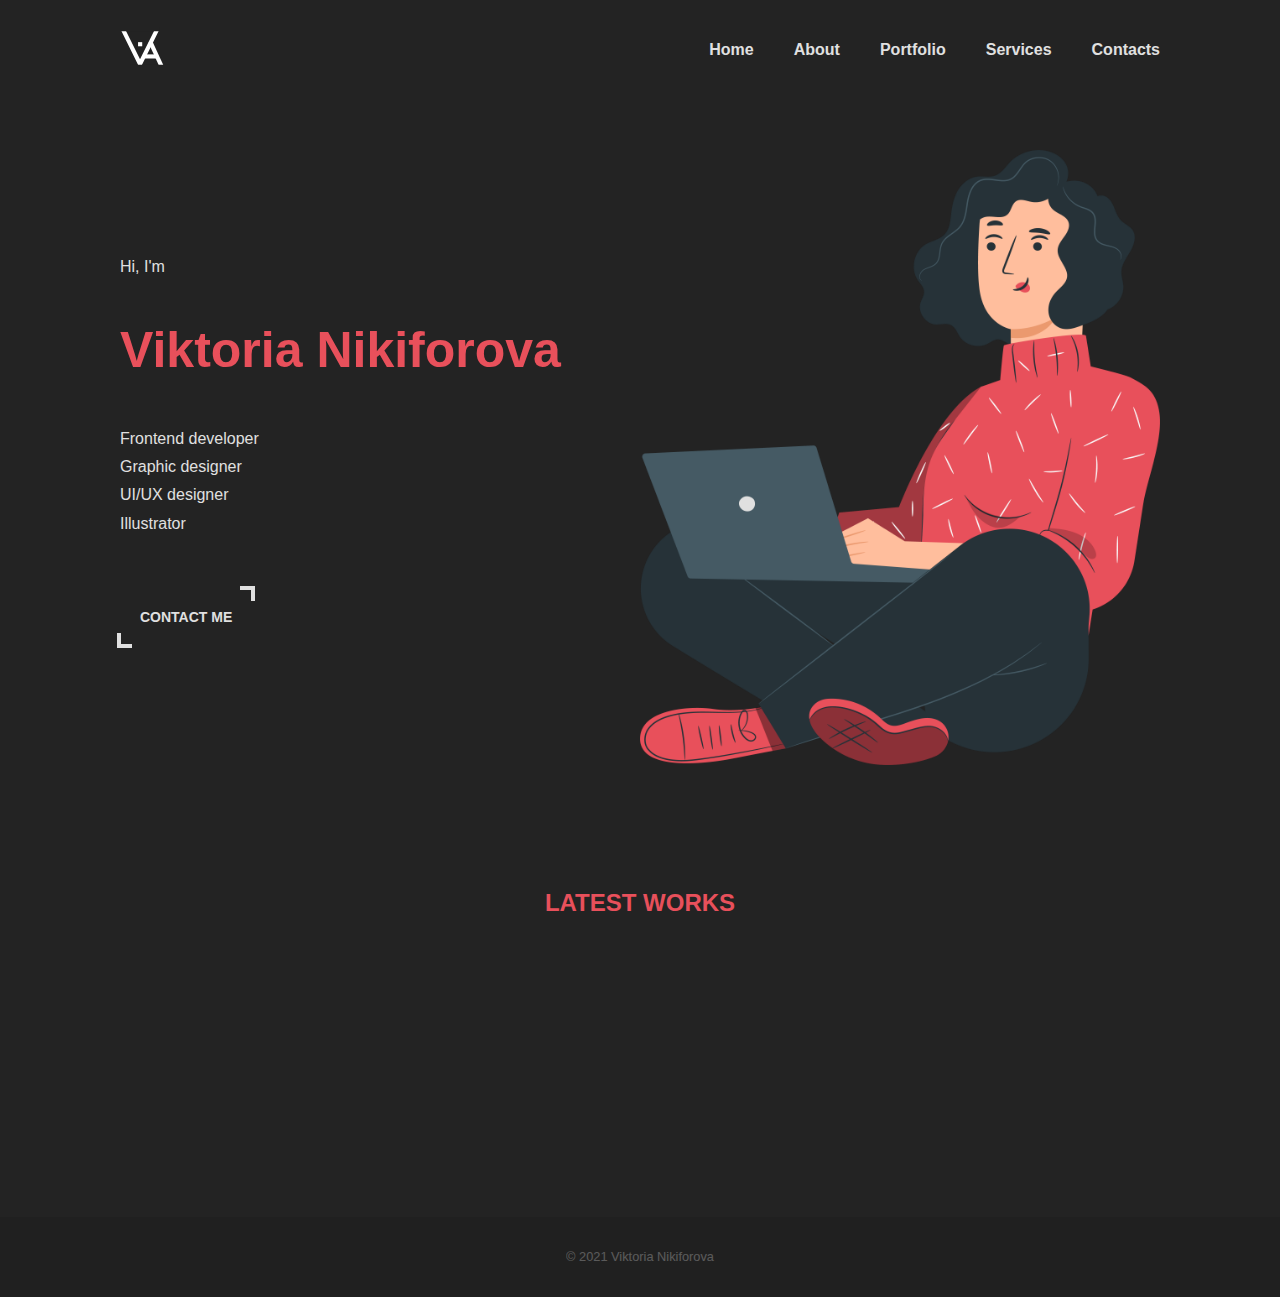
<file: index.html>
<!DOCTYPE html>
<html lang="en">
<head>
    <meta charset="UTF-8">
    <meta http-equiv="X-UA-Compatible" content="IE=edge">
    <meta name="viewport" content="width=device-width, initial-scale=1.0">
    <link rel="stylesheet" href="css/normalize.css">
    <link rel="stylesheet" href="css/style.css">
    <link rel="shortcut icon" href="img/favicon.png" type="image/png">
    <title>Viktoria Nikiforova | Designer | Illustrator | Frontend Developer</title>
</head>
<body>
   <header class="header" >
       <div class="container header-container" id="header">
           <a class="logo" href="index.html">
               <img src="img/logo.svg" alt="Vika">
           </a>
           <nav class="menu list-reset">
               <ul class="menu-list">
                   <li class="menu-item"><a href="index.html" class="menu-link">Home</a></li>
                   <li class="menu-item"><a href="about.html" class="menu-link">About</a></li>
                   <li class="menu-item"><a href="portfolio.html" class="menu-link">Portfolio</a></li>
                   <li class="menu-item"><a href="services.html" class="menu-link">Services</a></li>
                   <li class="menu-item"><a href="contacts.html" class="menu-link">Contacts</a></li>
               </ul>
           </nav>
           <div class="menu-btn">
                <div class="menu-btn_burger"></div>
            </div>
       </div>
   </header>
   
   <main>
       <section class="hero">
            <div class="container">
                <div class="side-hero">
                    <div class="hero-content anim-items">
                        <span class="hero-subtitle" style="margin-bottom: 30px;">Hi, I'm</span>
                        <p style="margin-bottom: 50px;"> 
                            <span class="hero-title">Viktoria Nikiforova</span>
                        </p>
                            <ul class="hero-descr">
                                <li><span class="hero-subtitle">Frontend developer</span></li>
                                <li><span class="hero-subtitle">Graphic designer</span></li>
                                <li><span class="hero-subtitle">UI/UX designer</span></li>
                                <li><span class="hero-subtitle">Illustrator</span></li>
                            </ul>
                        <p>
                            <a href="contacts.html" class="contact">
                                <button id="contactBtn" class="contact btn-reset">CONTACT ME</button> 
                            </a>
                            
                        </p>
                    </div> 
                    <div class="hero-me">
                        <img class="home-image anim-items" src="img/hero-me.png" alt="me">
                    </div>
                </div>
            </div>
       </section>
       <section class="latest_works">
            <div class="container">
                <div style="margin-bottom: 50px;">
                    <h2 class="latest_works-title anim-items" >LATEST WORKS</h2>
                </div>
                <div class="latest_works-container anim-items">
                    <a href="portfolio.html#new">
                        <div class="latest_works-item"> 
                            <img class="latest_works-img" src="img/backgr1.png" alt="pic here">
                            <div style="padding-left: 10px;">
                                <h4 class="subtitle">
                                STROLLKY
                                </h4>
                                <p class="latest_works-descr">
                                    Product design, good fresh start 
                                </p>
                                <img class="arrow" src="img/arrowright.svg" alt="">

                            </div>
                            
                        </div>   
                    </a>  
                    <a href="portfolio.html#illustrations">
                    <div class="latest_works-item">
                            <img class="latest_works-img" src="img\backgr2.png" alt="pic here">
                            <div style="padding-left: 10px;">
                                <h4 class="subtitle">
                                    NEW AVATARS
                                </h4>
                                <p class="latest_works-descr">
                                    Not a commercial order actually
                                </p>
                                <img class="arrow" src="img/arrowright.svg" alt="">
                            </div>
                        
                        </div>
                    </a> 
                    <a href="portfolio.html#new">
                    <div class="latest_works-item">
                        <img class="latest_works-img" src="img\backgr3.png" alt="pic here">
                        <div  style="padding-left: 10px;">
                            <h4 class="subtitle">
                                VISUAL DESIGN
                            </h4>
                            <p class="latest_works-descr">
                                New steps
                            </p>
                            <div class="arrow">
                                <img src="img/arrowright.svg" alt="">
                            </div>
                            
                        </div>
                            
                       </div> 
                    </a> 
                    
                </div>   
            </div>
       </section>
   </main>
   <footer class="footer">
    <div class="container footer-container">
            <div class="footer-copyright">
                <small class="copyright">
                    <span>&#169; 2021 Viktoria Nikiforova</span> 
                </small>
            </div>
        </div>
    </footer>
    <script src="script.js"></script>
   
</body>
</html>
</file>
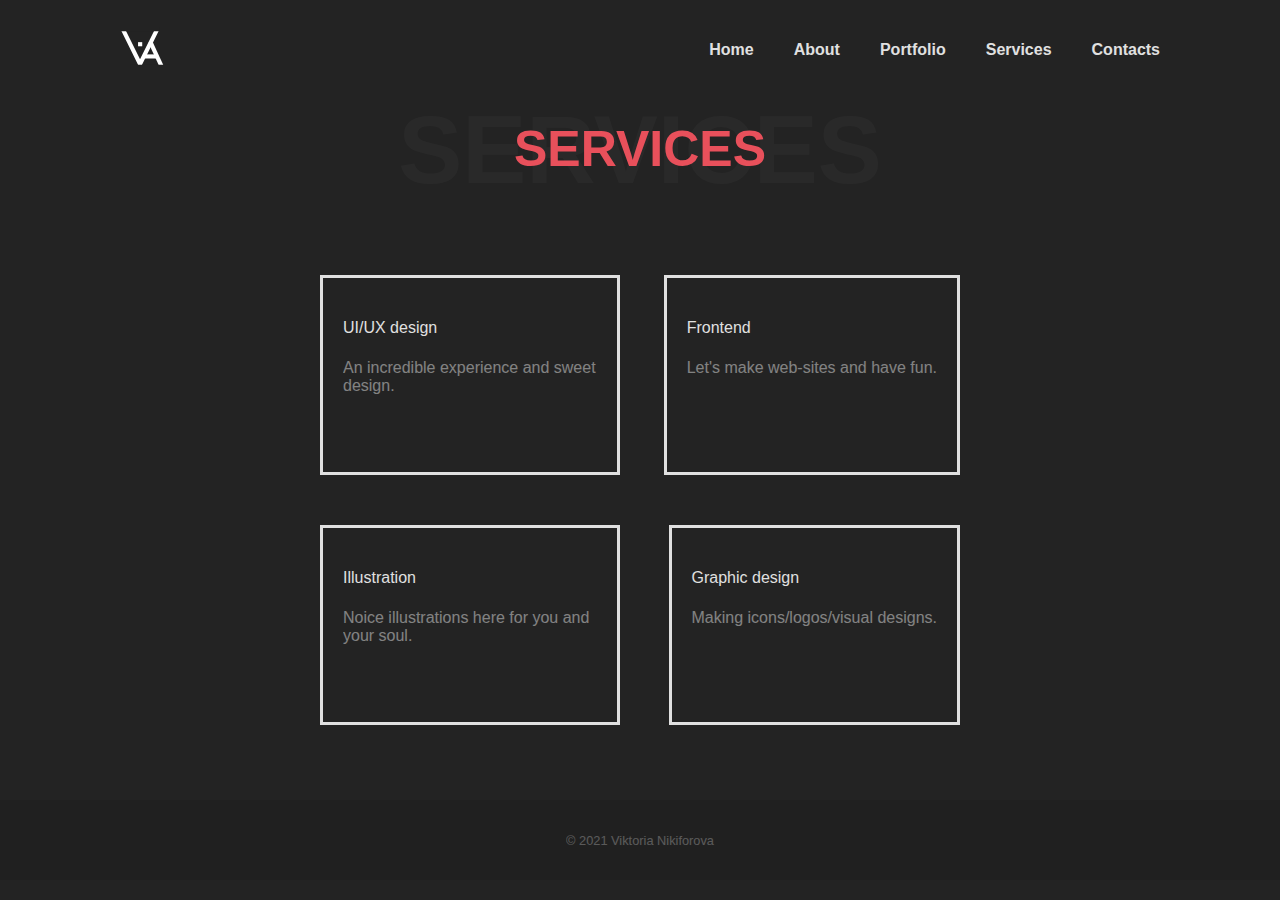
<file: services.html>
<!DOCTYPE html>
<html lang="en">
<head>
    <meta charset="UTF-8">
    <meta http-equiv="X-UA-Compatible" content="IE=edge">
    <meta name="viewport" content="width=device-width, initial-scale=1.0">
    <link rel="stylesheet" href="css/style.css">
    <link rel="stylesheet" href="css/normalize.css">
    <link rel="shortcut icon" href="img/favicon.png" type="image/png">
    <title>Services of Viktoria Nikiforova</title>
</head>
<body>
    <header class="header" >
        <div class="container header-container" id="header">
            <a class="logo" href="index.html">
                <img src="img/logo.svg" alt="Vika">
            </a>
            <nav class="menu list-reset">
                <ul class="menu-list">
                    <li class="menu-item"><a href="index.html" class="menu-link">Home</a></li>
                    <li class="menu-item"><a href="about.html" class="menu-link">About</a></li>
                    <li class="menu-item"><a href="portfolio.html" class="menu-link">Portfolio</a></li>
                    <li class="menu-item"><a href="services.html" class="menu-link">Services</a></li>
                    <li class="menu-item"><a href="contacts.html" class="menu-link">Contacts</a></li>
                </ul>
            </nav>
            <div class="menu-btn">
                <div class="menu-btn_burger"></div>
            </div>
        </div>
    </header>
    <main>
        <section>
            <div class="container">
                <div class="title anim-items">
                <div class="background-title">
                    Services 
                </div>
                <div class="main-title">
                    Services
                </div>
            </div>
        </section>
        <section class="services">
            <div class="container">
                <div class="services-container">
                    <div class="row anim-items">
                        <a href="contacts.html#form">
                        <div class="service-item">
                                <h4 class="subtitle">
                                    UI/UX design
                                </h4>
                                <p class="service-descr">
                                    An incredible experience and sweet design.
                                </p>
                                <img class="arrow" src="img/arrowright.svg" alt="">
                           </div> 
                        </a>
                        
                        <a href="contacts.html#form">
                        <div class="service-item">
                            
                                <h4 class="subtitle">
                                    Frontend
                                </h4>
                                <p class="service-descr">
                                    Let's make web-sites and have fun.
                                </p>
                                <img class="arrow" src="img/arrowright.svg" alt="">
                            </div>
                        </a>
                        
                    </div>
                     <div class="row anim-items">
                         <a href="contacts.html#form">
                        <div class="service-item">
                            
                                <h4 class="subtitle">
                                    Illustration
                                </h4>
                                <p class="service-descr">
                                    Noice illustrations here for you and your soul.
                                </p>
                                <img class="arrow" src="img/arrowright.svg" alt="">
                            </div> 
                        </a> 
                       <a href="contacts.html#form">
                        <div class="service-item">
                            <h4 class="subtitle">
                                Graphic design
                            </h4>
                            <p class="service-descr">
                                Making icons/logos/visual designs.
                            </p>
                                <img class="arrow" src="img/arrowright.svg" alt="">
                            </div>
                        </a> 
                        
                     </div>
                    
                </div>   
            </div>
       </section>
    </main>
    <footer class="footer">
        <div class="container footer-container">
                <div class="footer-copyright">
                    <small class="copyright">
                        <span>&#169; 2021 Viktoria Nikiforova</span> 
                    </small>
                </div>
            </div>
        </footer>
        <script src="script.js"></script>
</body>
</html>
</file>
<file: css/style.css>
/* ------------------GENERAL-PROPERTIES--------------------*/
*{
	box-sizing: border-box;
}

*::before,
*::after{
	box-sizing: border-box;
	padding: 0;
	margin: 0;
	border: 0;
}

img{
	max-width: 100%;

}

ul,ol,li{
	margin:0;
	padding:0;
	list-style-type: none;
}

.btn-reset{
	border: none;
	background-color: transparent;
	cursor: pointer;
	padding:0;
}

a{
	text-decoration: none;
	color: #E0E0E0;
}

a:hover{
	color: #E07748;
	cursor: pointer;
	transition: all 0.3s ease-out;
}

.content-container{
	display: flex;
	justify-content: space-between;
}

.container{
	max-width: 1040px;
	padding: 0 20px;
	margin: 0 auto;
	box-sizing: content-box; /*нет прилипания краёв */
}

h2{
	text-align: center;
}

h4{
	font-weight: 400;
}

body{
    background-color: #232323;
    font-family: "Gordita", sans-serif;
	font-weight: 400;
	font-size: 16px;
	color: #E0E0E0;
}

/* -----------------------HEADER----------------------*/

.header{
	position: fixed;
	left:0;
	top: 0;
	width: 100%;
	z-index: 50;
	background-color: #232323;
}

.header-container{
	display: flex;
	flex-direction: row;
	justify-content: space-between;
	min-height: 100px;
	align-items: center;
}

.logo{
	max-width: 50px;
	min-width: 30px;
	z-index: 1;
}

.menu-list{
	display: flex;
	flex-wrap: wrap;
}

.menu-item{
	margin: 0px 0px 0px 40px;
}

.menu-link{
	color: #E0E0E0;
	font-weight: 600;
	line-height: calc(24/14*100%);
}

.menu-btn{
    width: 50px;
    height: 50px;
    cursor: pointer;
    transition: all .5s ease-in-out;
    position: relative;
    display: flex;
    justify-content: center;
    align-items: center;
    display: none;
}

.menu-btn_burger{
    display: none;
    width: 35px;
    height: 4px;
    background: #E8505B;
    transition: all .5s ease-in-out;
}

.menu-btn_burger::before, .menu-btn_burger::after{
    content: '';
    position: absolute;
    width: 35px;
    height: 4px;
    background: #E8505B;
    transition: all .5s ease-in-out;
}

.menu-btn_burger::before{
    transform: translateY(-14px);
}

.menu-btn_burger::after{
    transform: translateY(14px);
}

/* анимация бургера в крест */
.menu-btn.open .menu-btn_burger{
    background: transparent;
}

.menu-btn.open .menu-btn_burger::before{
    transform: rotate(45deg);
}

.menu-btn.open .menu-btn_burger::after{
    transform: rotate(-45deg);
}

.menu-list.open {
    top: 0;
}

a.menu-link{
	position: relative;
}

a.menu-link:after {
	display: block;
	position: absolute;
	left: 0;  /* for underline direction*/
	width: 0;
	height: 3px; 
	background-color: #E8505B;
	content: "";
	transition: width 0.3s ease-out;
}
  
a.menu-link:hover:after,
a.menu-link:focus:after {
	width: 100%;
}

.background-title{
	text-transform: uppercase;
	position: absolute;
	left: 50%;
	margin-right: -50%;
    transform: translate(-50%, -50%); 
	opacity: 3%;
	font-size: 96px;
	font-weight: 900;
}

.main-title{
	text-transform: uppercase;
	position: absolute;
	left: 50%;
	margin-right: -50%;
    transform: translate(-50%, -50%); 
	color: #E8505B;
	font-size: 50px;
	font-weight: 600;
}

.title{
	opacity: 0;
	transition: 2s ease-out;
}

/* ------------------PORTFOLIO-PAGE-------------------*/

.artgallery{
	position: relative;
	top: 100px;
	margin-top: 100px;
}

.portfolio-content{
	display: flex;
	justify-content: space-around;
	opacity: 0;
	transform: translateX(-5%);
	transition: 2s ease-out;
}

.side-title-right span{
	position: sticky;
	top: 100px;
}

.side-artgallery{
	display: flex;
	flex-basis: 80%;
	flex-wrap: wrap;
    padding: 0 4px;
}

.side-artgallery-item{
	flex: 50%;
    max-width: 50%;
    padding: 6px 6px;
}

.side-artgallery-item img{
	width: 100%;
}

.side-title-left span{
	position: sticky;
	top: 100px;
}

.sticky{
	text-transform: uppercase;
	opacity: 0;
	transform: translateX(-10%);
	transition: 2s ease-out;
}


/* ------------------MAIN-PAGE-(HOME)-------------------*/

main{
	margin-top: 150px;
}

.hero-title{
	color: #E8505B;
	font-size: 50px;
	font-weight: 700;
}

.latest_works{
	position: relative;
	top: 100px;
}
.latest_works-title{
	color:#E8505B;
	opacity: 0;
	transform: translate(0px, -50%);
	transition: 2s ease-out;
}
.latest_works-container{
	display: flex;
	justify-content: space-between;
	opacity: 0;
	transform: translate(0px, 20%);
	transition: 2s ease-out;
}
.latest_works-item{
	display: flex;
	justify-content: space-between;
	align-items: center;
	border: 3px solid #E0E0E0;
	padding: 10px;
	width: 330px;
	height: 200px;
	font-size: 14px;
}
.latest_works-img{
	max-width: 144px;
	max-height: 144px;
}
.latest_works-item .subtitle{
	font-size: 18px;
}
.latest_works-descr{
	opacity: 50%;
}
.arrow{
	float: right;
	opacity: 0;
}
.latest_works-item:hover .arrow {
	transform: translateX(30%);
	transition: all 1s ease;
	opacity:80%;
}
.latest_works-item:hover{
	box-shadow: -10px 10px 5px #1b1b1b;
	transform: translateY(-5px);
	transition: all 0.5s ease-in-out;
}
a .latest_works-item{
	color: #E0E0E0;
}

.side-hero{
	display: flex;
	flex-direction: row;
	justify-content: space-between;
}

.hero-me{
	max-width: 50%;
	max-height: 50%;
	float: right;
	animation: moving 2.2s infinite;
}

.home-image{
	opacity: 0;
	transform: translate(20%, 0px);
	transition: 2s ease-out;
}

@keyframes moving {
	0% {
	  	transform: translateY(-35px);
	}
	50% {
	  	transform: translateY(-20px);
	}
	100% {
	  	transform: translateY(-35px);
	}
}

@-webkit-keyframes moving {
	0% {
	  	transform: translateY(-35px);
	}
	50% {
	  	transform: translateY(-20px);
	}
	100% {
	  	transform: translateY(-35px);
	}
}

.hero-content{
	display: flex;
	justify-content: center;
	flex-direction: column;
	opacity: 0;
	transform: translate(-20%, 0px);
	transition: 2s ease-out;
}

.hero-subtitle{
	color: #E0E0E0;
}

.hero-descr{
	display: flex;
	justify-content: space-between;
	flex-direction: column;
	margin-bottom: 30px;
}

.hero-descr li{
	padding-bottom: 10px;
}

button.contact{
	font-weight: 600;
	font-size: 14px;
	color: #E0E0E0;
	border: none;
	padding: 20px;
	transition: .5s;
	position: relative;
}

button.contact:hover{
	color:#E8505B;
}

button.contact::after{
	position: absolute;
	content: '';
	display: block;
	width: 15px;
	height: 15px;
	border-width: 4px;
	border-style: solid;
	right: -3px;
	top: -3px;
	border-bottom: none;
	border-left: none;
	transition: .5s;
}

button.contact:hover::after{
	width: 100%;
	height: 0%;
	right: 0;
	border-color: #E8505B;
}

button.contact:hover::before{
	width: 100%;
	height: 0%;
	left: 0;
	border-color: #E8505B;
}

button.contact::before{
	position: absolute;
	content: '';
	display: block;
	width: 15px;
	height: 15px;
	border-width: 4px;
	border-style: solid;
	left: -3px;
	bottom: -3px;
	border-top: none;
	border-right: none;
	transition: .5s;
}


/* -----------------------FOOTER------------------------*/

.footer{
	height: 80px;
	position: relative;
	top: 150px;
	background-color: #202020;
	display: flex;
	align-items: center;
}

.copyright{
	opacity: 30%;
}


/* --------------------SERVICES-PAGE---------------------*/

a .service-item {
	color:#E0E0E0;
}

.service-item:hover .arrow{
	transform: translateX(30%);
	transition: all 1s ease;
	opacity:80%;
}

.service-item:hover{
	box-shadow: -6px 6px 15px #1b1b1b;
	transform: translateY(-5px);
	transition: all 0.5s ease-in-out;
}

.services{
	position: relative;
	top: 100px;
}

.service-descr{
	opacity: 50%;
}

.service-item{
	border: 3px solid #E0E0E0;
	padding: 20px;
	max-width: 300px;
	min-height: 200px;
}

.services-container{
	display: flex;
	justify-content: space-between;
	flex-direction: column;
	max-width: 640px;
	margin: 0 auto;
}

.row{
	display: flex;
	justify-content: center;
	padding: 25px 0px;
	justify-content: space-between;
	opacity: 0;
	transform: translate(0px,10%);
	transition: 1s ease-out;
}


/* --------------------ABOUT-PAGE---------------------*/

.about-container{
	position: relative;
	top: 35px;
	display: flex;
	justify-content: space-between;
}

.about-subtitle{
	text-align: center;
	
}

.skills{
	display: flex;
	flex-direction: column;
	flex-basis: 40%;
	justify-content: center;
	opacity: 0;
	transform: translate(-20%,0px);
	transition: 2s ease-out;
}

.info{
	display: flex;
	flex-basis: 40%;
	justify-content: center;
	margin-left: 30px;
	opacity: 0;
	transform: translate(20%,0px);
	transition: 2s ease-out;
}

.info-item{
	margin-top: 70px;
}

.box li h4{
	margin-bottom: 15px;
	font-weight: 600;
}


@keyframes load{
	0%{
		width: 0%;
	}
}

.bar-label{
	display: flex;
	justify-content: space-between;
}

.bar{
	position: relative;
	width: 100%;
	height: 18px;
	margin-bottom: 10px;
	background-color: #263238;
}

.bar1{
	width: 65%;
}

.bar2{
	width: 60%;
}

.bar3{
	width: 20%;
}

.bar4{
	width: 80%;
}

.bar5{
	width: 30%;
}

.bar6{
	width: 20%;
}

.bar1,.bar2,.bar3,.bar4,.bar5,.bar6{
	height: 18px;
	background-color: #E8505B;
	content:"";
	display: inline-block;
	animation: load 3s 0s;
}


/* ------------------CONTACT-PAGE-------------------*/

.form-container{
	position: relative;
	top: 80px;
	display: flex;
	justify-content: space-between;
}

.form-section{
	flex-basis: 50%;
	opacity: 0;
	transform: translate(-20%,0px);
	transition: 2s ease-out;
}

.form{
	display: flex;
	justify-content: space-between;
	flex-direction: column;
	padding: 20px;
}

.field{
	margin: 20px 0;
	border-bottom: 1px solid #E0E0E0;
	width: 100%;
}

.contacts-section{
	flex-basis: 50%;
	padding: 20px;
	display: flex;
	justify-content:space-around;
	opacity: 0;
	transform: translate(20%,0px);
	transition: 2s ease-out;
}

.contacts{
	margin-top: 20px;
	height: 80%;
	display: flex;
	flex-direction: column;
	padding: 20px;
}

.contacts-subtitle{
	position: relative;
	top: 80px;
	text-align: center;
	opacity: 0;
	transform: translate(0px,100%);
	transition: 2s ease-out;
}

.conctact-item{
	display: flex;
	flex-direction: column;
	margin-bottom: 100px;
}

.conctact-item-descr{
	margin-top: 10px;
	opacity: 30%;
}

input, select, textarea{
	margin-bottom:10px;
  	padding:10px;
	padding-top:20px;
	background: none;
	outline: none;
	border: none;
	color:  #E0E0E0;
	width: 100%;
}

textarea{
	line-height: 150%;
	max-height: 400px;
	resize: none;
	overflow:hidden;
	display:block;
}

textarea::-webkit-scrollbar{
	width: 0px;
}

#submitBtn{
	margin-top: 30px;
	padding: 20px;
	color: #E0E0E0;
	border: 3px solid #E0E0E0;
	outline: none;
	text-transform: uppercase;
	font-weight: 600;
	font-size: 14px;
	transition: all .3s;
}

#submitBtn:hover{
	color: #E8505B;
	cursor: pointer;
	border: 3px solid #E8505B;
}


/* ----------------CLASSES-FOR-JAVASCRIPT--------------------*/

.active{
	opacity: 1;
	transform: translate(0px, 0px);
}


/* ---------------------MEDIA-QUERY------------------------- */

@media screen and (max-width: 1040px) {

	.latest_works-container{
		flex-direction: column;
		align-items: center;
	}

	.latest_works-item{
		margin-bottom: 30px
	}
}

@media (max-width: 768px) {

	.header-container{
		min-height: 60px;
	}

	.latest_works-container{
		display: flex;
		flex-direction: column;
		align-items: center;
	}

	.latest_works-item{
		margin: 20px;
		min-width: 300px;
		height: 200px;
	}

	.hero-me{
		display: none;
	}

	.hero-content{
		display: flex;
		align-items: center;
		text-align: center;
	}

	.side-hero{
		display: block;
	}
	
	.service-item{
		padding: 10px;
		max-width: 250px;
		max-height: 166px;
	}

	.menu-btn{
        display: flex;
    }

    .menu-btn_burger{
        display:block;
    }

    .menu-list{
        position: fixed;
        top: -100%;
        width: 100%;
        height: 100%;
        right: 0;
        left: 0;
        z-index: 0;
        flex-direction: column;
        justify-content: center;
        align-items: center;
        background: #232323;
        transition: top 1s ease;
    }
    
    .menu-item{
        margin: 0px 0px 30px 0px;
    }

	.about-container{
		flex-direction: column;
		width: 80%;
		justify-content: space-around;
	}

	.info,.skills{
		margin-top: 50px;
	}
	
	.form-container{
		top: 20px;
		flex-direction: column-reverse;
	}

	.conctact-item{
		margin-top: 80px;
		margin-bottom: 10px;
	}

}

@media (max-width: 600px){

	.background-title{
		font-size: 50px;
	}

	.main-title{
		font-size: 30px;
	}

	.row{
		display: flex;
		flex-direction: column;
		align-items: center;
		padding: 0px;
	}

	.service-item{
		margin-bottom: 50px;
		max-width: 250px;
		max-height: 166px;
	}

	.side-title-right span{
		text-align: center;
	}

	.side-title-left span{
		text-align: center;
	}

	.side-artgallery-item{
		flex: 100%;
		max-width: 100%;
		padding: 6px 6px;
	}
	
}
</file>
